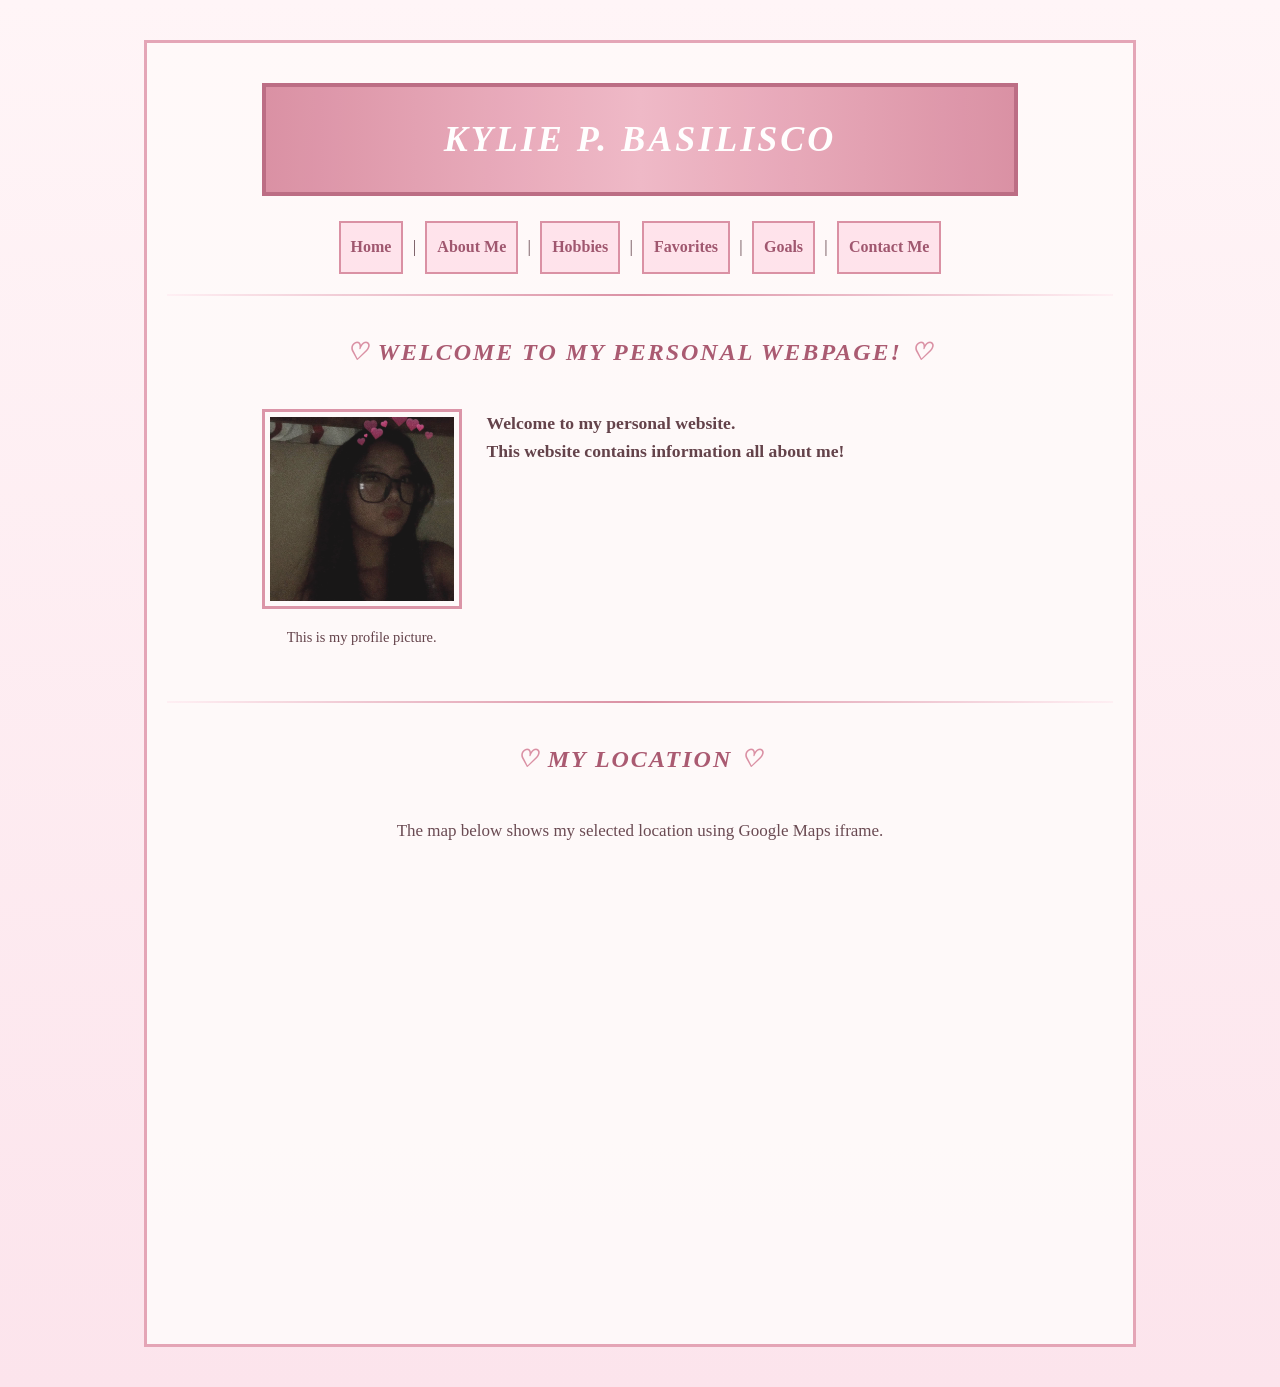
<file: index.html>
<!DOCTYPE html>
<html lang="en">
<head>
    <meta charset="UTF-8">
    <title>My Personal Webpage</title>
    <link rel="stylesheet" href="style.css">
</head>

<body>

<section class="profile-info">

    <h1>Kylie P. Basilisco</h1>

    <nav class="navigation">
        <a class="nav-link" href="index1.html">Home</a> |
        <a class="nav-link" href="about.html">About Me</a> |
        <a class="nav-link" href="hobbies.html">Hobbies</a> |
        <a class="nav-link" href="favorite.html">Favorites</a> |
        <a class="nav-link" href="goals.html">Goals</a> |
        <a class="nav-link" href="contact.html">Contact Me</a>
    </nav>

    <hr>

    <h2 class="section-title">Welcome to My Personal Webpage!</h2>

    <div class="hero-container">
    <div class="hero-image">
        <img src="profile1.jpg" alt="My profile picture">
        <p class="caption">This is my profile picture.</p>
    </div>

    <div class="hero-text">
        <p><b>Welcome to my personal website. 
            <br> This website contains information all about me!</b></p>
    </div>
</div>

    <hr>

    <h2 class="section-title">My Location</h2>

    <p>The map below shows my selected location using Google Maps iframe.</p>

    <iframe
        src="https://www.google.com/maps/embed?pb=!1m18!1m12!1m3!1d490.7244333745597!2d123.96414564777837!3d10.278057509606688!2m3!1f0!2f0!3f0!3m2!1i1024!2i768!4f13.1!3m3!1m2!1s0x33a99b9301927bff%3A0x67caffee7146707f!2sMasulog%20Lapulapu%20city!5e0!3m2!1sen!2sph!4v1786317054193!5m2!1sen!2sph"
        width="600"
        height="450"
        style="border:0;"
        allowfullscreen=""
        loading="lazy"
        referrerpolicy="strict-origin-when-cross-origin">
    </iframe>

    <br>

</section>

</body>

</html>
</file>
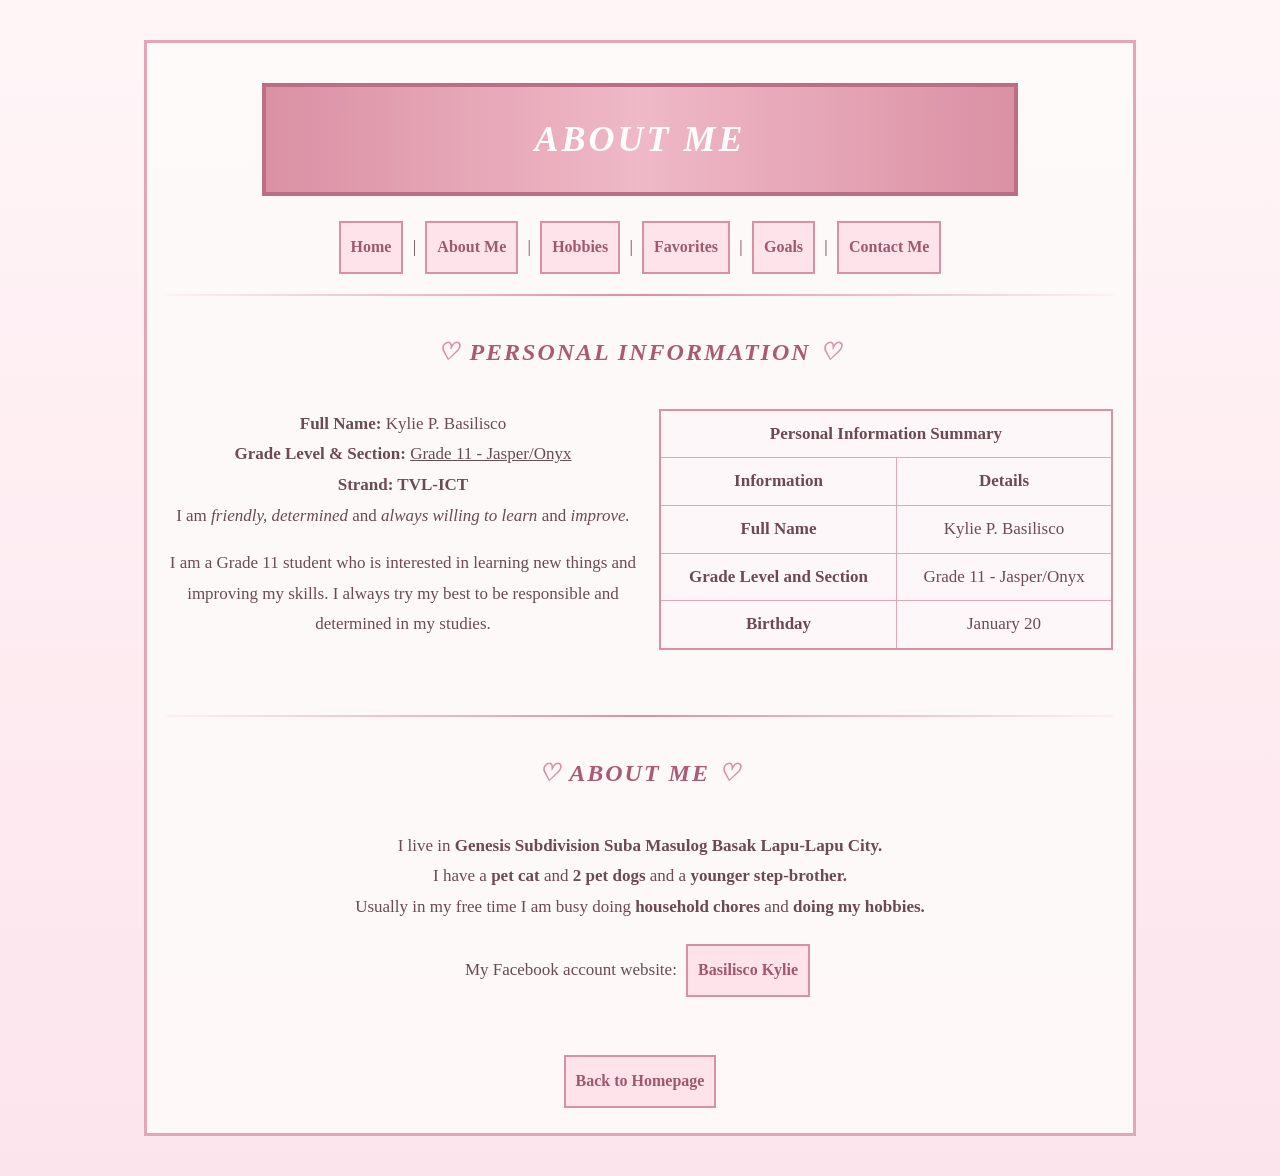
<file: about.html>
<!DOCTYPE html>
<html lang="en">
<head>
    <meta charset="UTF-8">
    <title>About Me - Kylie P. Basilisco</title>
    <link rel="stylesheet" href="style.css">
</head>
<body>

<section class="profile-info">

    <header id="main-header">

        <h1>ABOUT ME</h1> 

        <nav>
            <a class="nav-link" href="index1.html">Home</a> |
            <a class="nav-link" href="about.html">About Me</a> |
            <a class="nav-link" href="hobbies.html">Hobbies</a> |
            <a class="nav-link" href="favorite.html">Favorites</a> |
            <a class="nav-link" href="goals.html">Goals</a> |
            <a class="nav-link" href="contact.html">Contact Me</a>
        </nav>
    </header>

    <hr>

    <h2 class="section-title">PERSONAL INFORMATION</h2>

    <table class="about-table">
        <tr>
            <th colspan="2">Personal Information Summary</th>
        </tr>
        <tr>
            <th>Information</th>
            <th>Details</th>
        </tr>
        <tr>
            <td><b>Full Name</b></td>
            <td>Kylie P. Basilisco</td>
        </tr>
        <tr>
            <td><b>Grade Level and Section</b></td>
            <td>Grade 11 - Jasper/Onyx</td>
        </tr>
        <tr>
            <td><b>Birthday</b></td>
            <td>January 20</td>
        </tr>
    </table>

    <p>
        <b>Full Name:</b> Kylie P. Basilisco<br>
        <b>Grade Level &amp; Section:</b> <u>Grade 11 - Jasper/Onyx</u><br>
        <b>Strand: TVL-ICT</b><br>
        I am <i>friendly, determined</i> and <i>always willing to learn</i> and <i>improve.</i>
    </p>

    <p>
        I am a Grade 11 student who is interested in learning new things and improving my skills.
        I always try my best to be responsible and determined in my studies.
    </p>

    <div style="clear: both;"></div>

    <br> <hr>

    <h2 class="section-title">ABOUT ME</h2>

    <p>
        I live in <b>Genesis Subdivision Suba Masulog Basak Lapu-Lapu City.</b><br>
        I have a <b>pet cat</b> and <b>2 pet dogs</b> and a <b>younger step-brother.</b><br>
        Usually in my free time I am busy doing <b>household chores</b> and <b>doing my hobbies.</b>
    </p>

    <p>
        My Facebook account website:
        <a class="nav-link" href="https://facebook.com/kylie.basilisco.7" target="_blank">
            Basilisco Kylie
        </a>
    </p>

    <br>

    <a class="nav-link" href="index1.html">Back to Homepage</a>

</section>

</body>
</html>
</file>
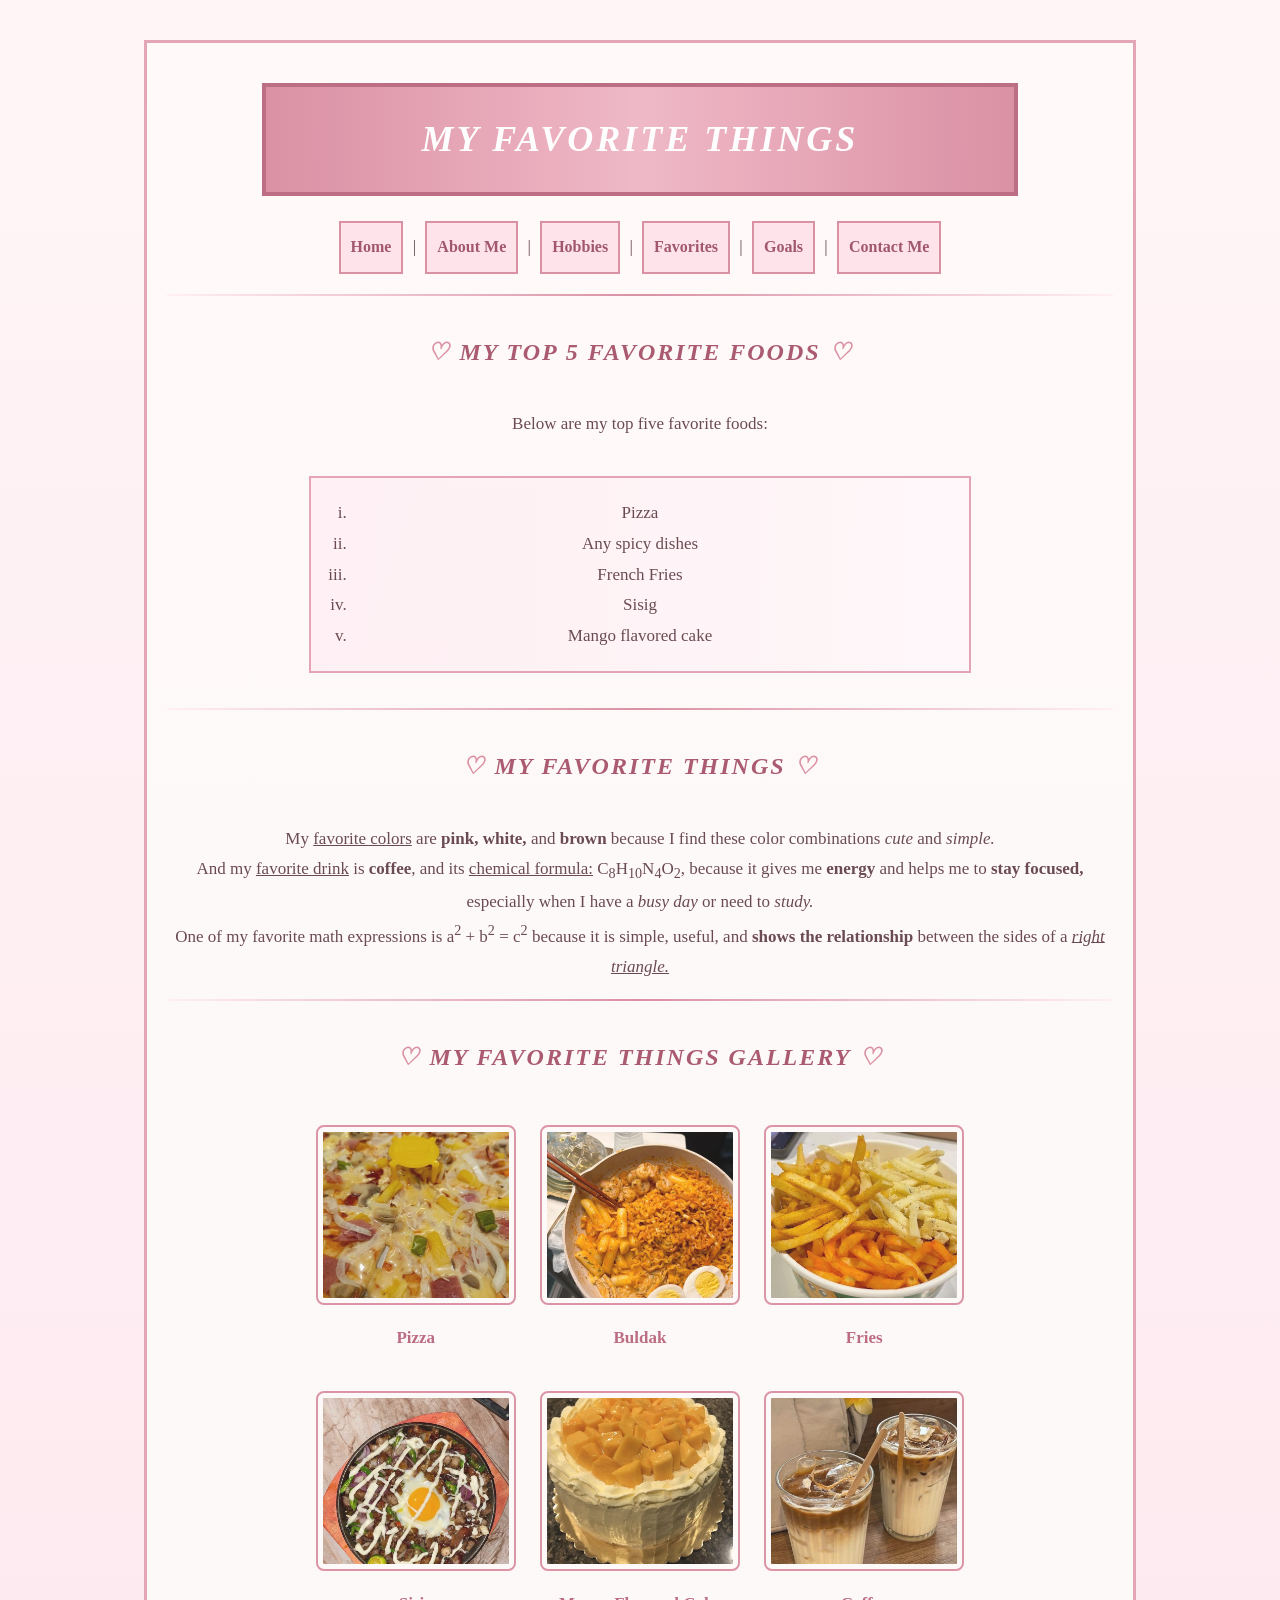
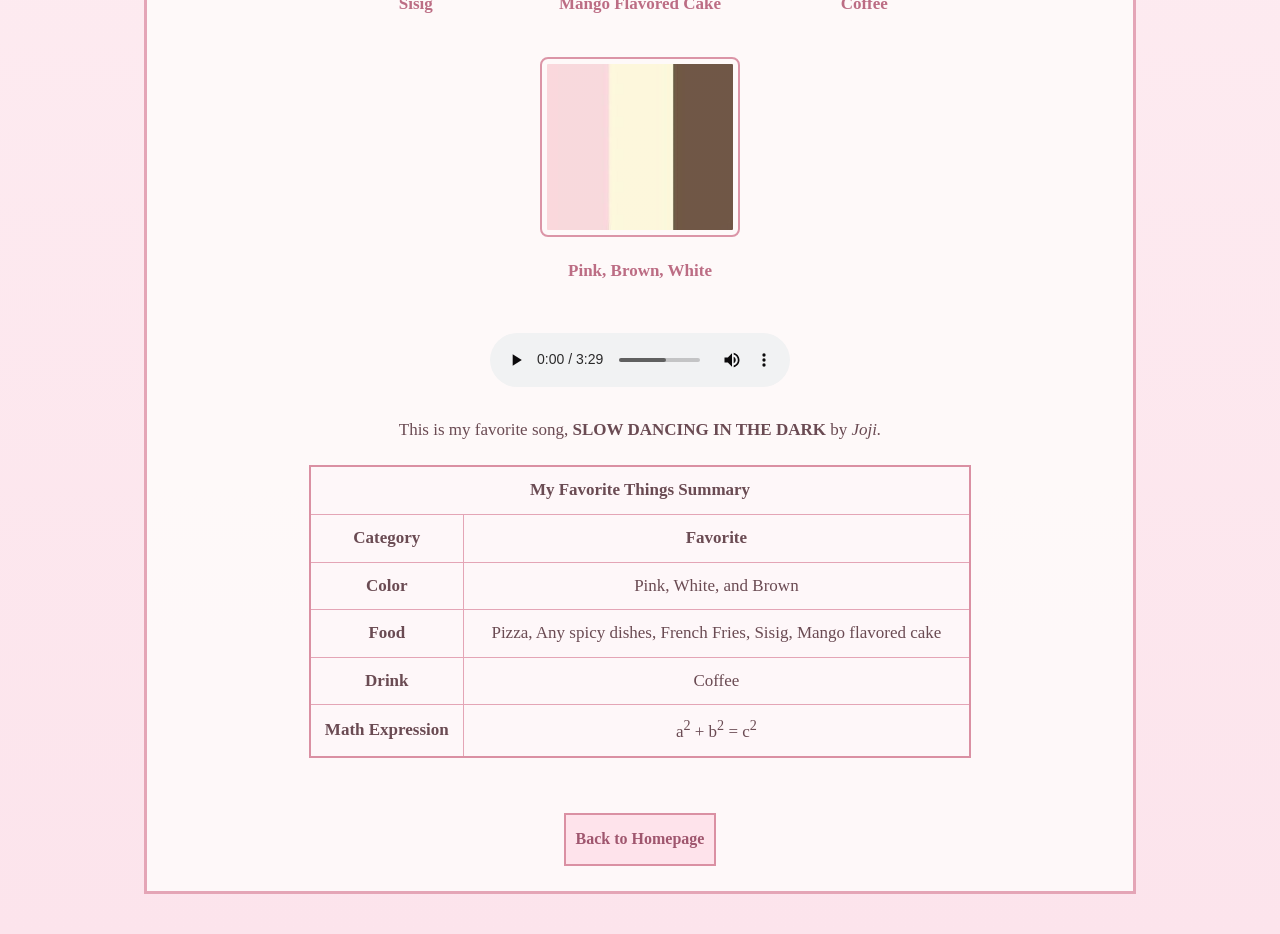
<file: favorite.html>
<!DOCTYPE html>
<html lang="en">
<head>
     <meta charset="UTF-8">
    <title>My Personal Webpage</title>
    <link rel="stylesheet" href="style.css">
</head>

<body>
<section class="profile-info">

    <h1>My Favorite Things</h1>

    <nav>
        <a class="nav-link" href="index1.html">Home</a> |
        <a class="nav-link" href="about.html">About Me</a> |
        <a class="nav-link" href="hobbies.html">Hobbies</a> |
        <a class="nav-link" href="favorite.html">Favorites</a> |
        <a class="nav-link" href="goals.html">Goals</a> |
        <a class="nav-link" href="contact.html">Contact Me</a>
    </nav>

    <hr>

    <h2 class="section-title">My Top 5 Favorite Foods</h2>

    <p>Below are my top five favorite foods:</p>

    <ol>
        <li>Pizza</li>
        <li>Any spicy dishes</li>
        <li>French Fries</li>
        <li>Sisig</li>
        <li>Mango flavored cake</li>
    </ol>

    <hr>

    <h2 class="section-title">My Favorite Things</h2>

    <p>
        My <u>favorite colors</u> are <b>pink,</b> <b>white,</b> and
        <b>brown</b> because I find these color combinations
        <i>cute</i> and <i>simple.</i>
        <br>
        And my <u>favorite drink</u> is <b>coffee</b>, and its
        <u>chemical formula:</u> C<sub>8</sub>H<sub>10</sub>N<sub>4</sub>O<sub>2</sub>,
        because it gives me <b>energy</b> and helps me to
        <b>stay focused,</b> especially when I have a <i>busy day</i>
        or need to <i>study.</i>
        <br>
        One of my favorite math expressions is
        a<sup>2</sup> + b<sup>2</sup> = c<sup>2</sup>
        because it is simple, useful, and <b>shows the relationship</b>
        between the sides of a <i><u>right triangle.</u></i>
    </p>

    <hr>

    <h2 class="section-title">My Favorite Things Gallery</h2>

    <div class="gallery-container">
    <div class="gallery-card">
        <img src="pizza.jpg" alt="My favorite food">
        <p>Pizza</p>
    </div>

    <div class="gallery-card">
        <img src="buldak.jpg" alt="My favorite food">
        <p>Buldak</p>
    </div>

    <div class="gallery-card">
        <img src="fries.jpg" alt="My favorite food">
        <p>Fries</p>
    </div>

    <div class="gallery-card">
        <img src="sisig.jpg" alt="My favorite food">
        <p>Sisig</p>
    </div>

    <div class="gallery-card">
        <img src="mango.jpg" alt="My favorite food">
        <p>Mango Flavored Cake</p>
    </div>

    <div class="gallery-card">
        <img src="coffee.jpg" alt="My favorite drink">
        <p>Coffee</p>
    </div>

    <div class="gallery-card">
        <img src="color.jpg" alt="My favorite color">
        <p>Pink, Brown, White</p>
    </div>
</div>

    <audio controls>
        <source src="song.mp3" type="audio/mpeg">
    </audio>

    <p>
        This is my favorite song, <b>SLOW DANCING IN THE DARK</b>
        by <i>Joji.</i>
    </p>

    <table border="1" width="600">
        <tr>
            <th colspan="2">My Favorite Things Summary</th>
        </tr>
        <tr>
            <th>Category</th>
            <th>Favorite</th>
        </tr>
        <tr>
            <td><b>Color</b></td>
            <td>Pink, White, and Brown</td>
        </tr>
        <tr>
            <td><b>Food</b></td>
            <td>Pizza, Any spicy dishes, French Fries, Sisig, Mango flavored cake</td>
        </tr>
        <tr>
            <td><b>Drink</b></td>
            <td>Coffee</td>
        </tr>
        <tr>
            <td><b>Math Expression</b></td>
            <td>a<sup>2</sup> + b<sup>2</sup> = c<sup>2</sup></td>
        </tr>
    </table>

    <br>

    <a class="nav-link" href="index.html">Back to Homepage</a>

</section>
</body>
</html>
</file>
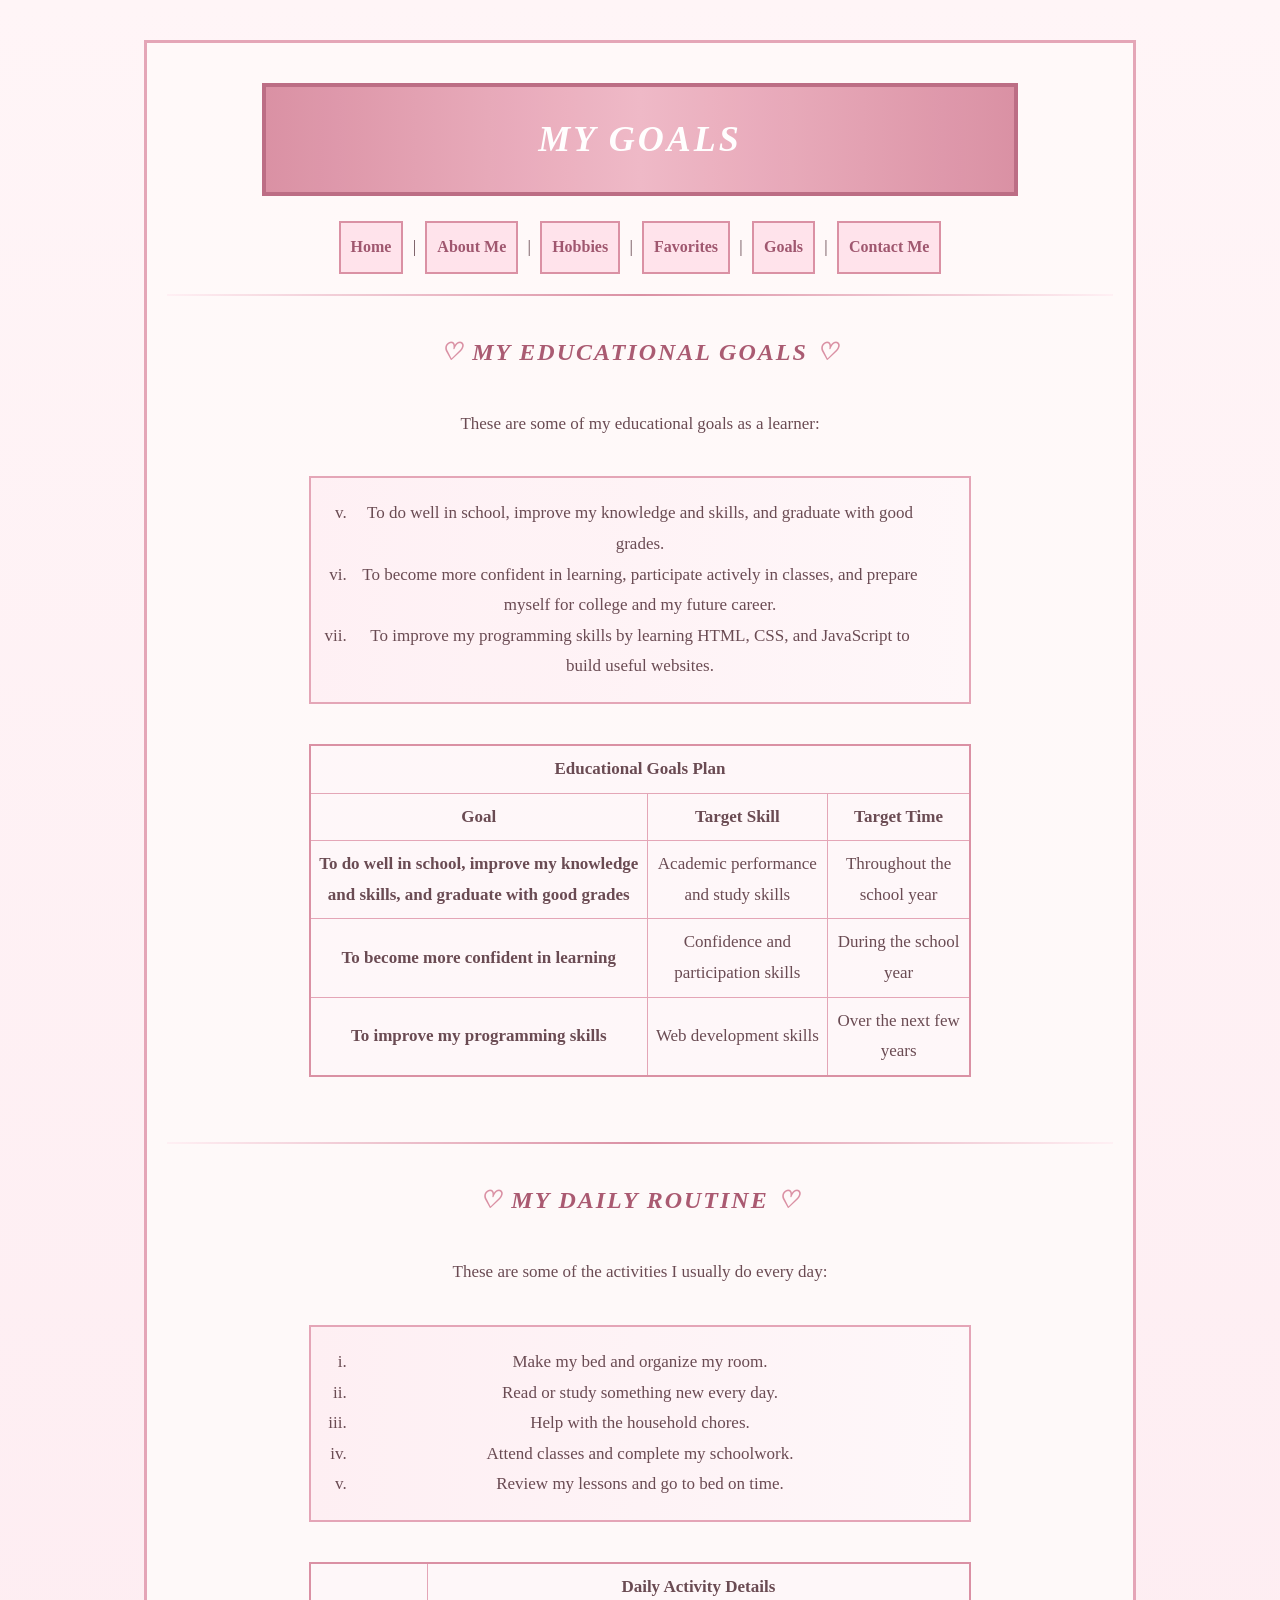
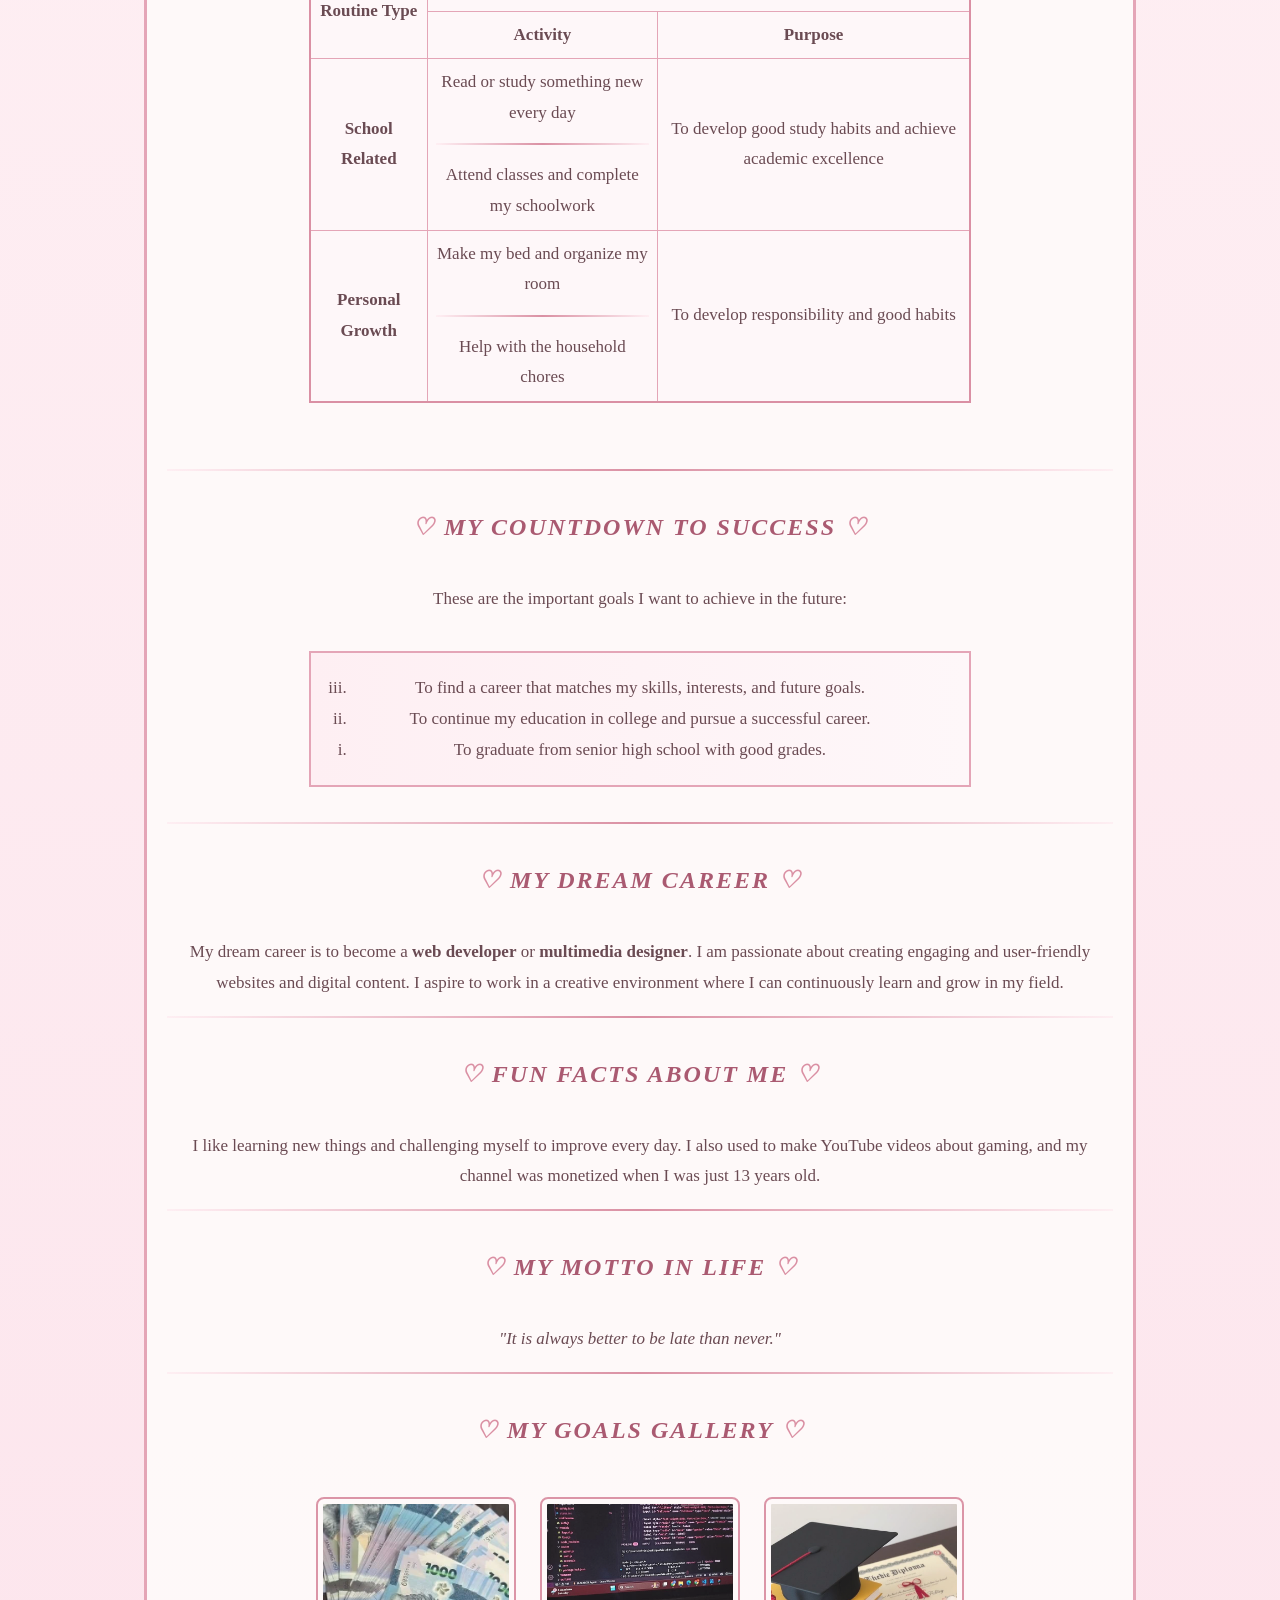
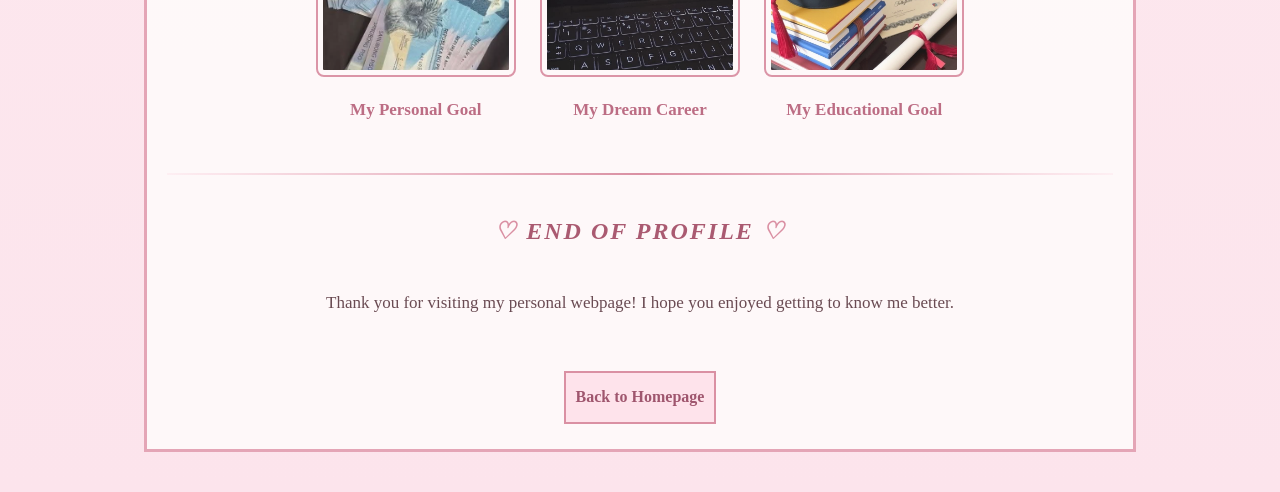
<file: goals.html>
<!DOCTYPE html>
<html lang="en">
<head>
     <meta charset="UTF-8">
    <title>My Personal Webpage</title>
    <link rel="stylesheet" href="style.css">
</head>

<body>
<section class="profile-info">

    <h1>My Goals</h1>

    <nav>
        <a class="nav-link" href="index1.html">Home</a> |
        <a class="nav-link" href="about.html">About Me</a> |
        <a class="nav-link" href="hobbies.html">Hobbies</a> |
        <a class="nav-link" href="favorite.html">Favorites</a> |
        <a class="nav-link" href="goals.html">Goals</a> |
        <a class="nav-link" href="contact.html">Contact Me</a>
    </nav>

    <hr>

    <h2 class="section-title">My Educational Goals</h2>

    <p>These are some of my educational goals as a learner:</p>

    <ol start="5">
        <li>To do well in school, improve my knowledge and skills, and graduate with good grades.</li>
        <li>To become more confident in learning, participate actively in classes, and prepare myself for college and my future career.</li>
        <li>To improve my programming skills by learning HTML, CSS, and JavaScript to build useful websites.</li>
    </ol>

    <table border="1" width="600">
        <tr>
            <th colspan="3">Educational Goals Plan</th>
        </tr>
        <tr>
            <th>Goal</th>
            <th>Target Skill</th>
            <th>Target Time</th>
        </tr>
        <tr>
            <td><b>To do well in school, improve my knowledge and skills, and graduate with good grades</b></td>
            <td>Academic performance and study skills</td>
            <td>Throughout the school year</td>
        </tr>
        <tr>
            <td><b>To become more confident in learning</b></td>
            <td>Confidence and participation skills</td>
            <td>During the school year</td>
        </tr>
        <tr>
            <td><b>To improve my programming skills</b></td>
            <td>Web development skills</td>
            <td>Over the next few years</td>
        </tr>
    </table>

    <br>
    <hr>

    <h2 class="section-title">My Daily Routine</h2>

    <p>These are some of the activities I usually do every day:</p>

    <ol>
        <li>Make my bed and organize my room.</li>
        <li>Read or study something new every day.</li>
        <li>Help with the household chores.</li>
        <li>Attend classes and complete my schoolwork.</li>
        <li>Review my lessons and go to bed on time.</li>
    </ol>

    <table border="1" width="600">
        <tr>
            <td rowspan="2"><b>Routine Type</b></td>
            <th colspan="2">Daily Activity Details</th>
        </tr>
        <tr>
            <th>Activity</th>
            <th>Purpose</th>
        </tr>
        <tr>
            <td><b>School Related</b></td>
            <td>
                Read or study something new every day
                <hr>
                Attend classes and complete my schoolwork
            </td>
            <td>To develop good study habits and achieve academic excellence</td>
        </tr>
        <tr>
            <td><b>Personal Growth</b></td>
            <td>
                Make my bed and organize my room
                <hr>
                Help with the household chores
            </td>
            <td>To develop responsibility and good habits</td>
        </tr>
    </table>

    <br>
    <hr>

    <h2 class="section-title">My Countdown to Success</h2>

    <p>These are the important goals I want to achieve in the future:</p>

    <ol reversed>
        <li>To find a career that matches my skills, interests, and future goals.</li>
        <li>To continue my education in college and pursue a successful career.</li>
        <li>To graduate from senior high school with good grades.</li>
    </ol>

    <hr>

    <h2 class="section-title">My Dream Career</h2>

    <p>My dream career is to become a <b>web developer</b> or
    <b>multimedia designer</b>. I am passionate about creating engaging
    and user-friendly websites and digital content. I aspire to work
    in a creative environment where I can continuously learn and grow
    in my field.</p>

    <hr>

    <h2 class="section-title">Fun Facts About Me</h2>

    <p>I like learning new things and challenging myself to improve
    every day. I also used to make YouTube videos about gaming, and
    my channel was monetized when I was just 13 years old.</p>

    <hr>

    <h2 class="section-title">My Motto in Life</h2>

    <p><i>"It is always better to be late than never."</i></p>

    <hr>

    <h2 class="section-title">My Goals Gallery</h2>

   <div class="gallery-container">
    <div class="gallery-card">
        <img src="academic.jpg" alt="My educational goals">
        <p>My Personal Goal</p>
    </div>

    <div class="gallery-card">
        <img src="dream.jpg" alt="My dream career">
        <p>My Dream Career</p>
    </div>

    <div class="gallery-card">
        <img src="personal.jpg" alt="My personal goals">
        <p>My Educational Goal</p>
    </div>
</div>

    <hr>

    <h2 class="section-title">End of Profile</h2>

    <p>Thank you for visiting my personal webpage! I hope you enjoyed getting to know me better.</p>

    <br>

    <a class="nav-link" href="index.html">Back to Homepage</a>

</section>
</body>
</html>
</file>
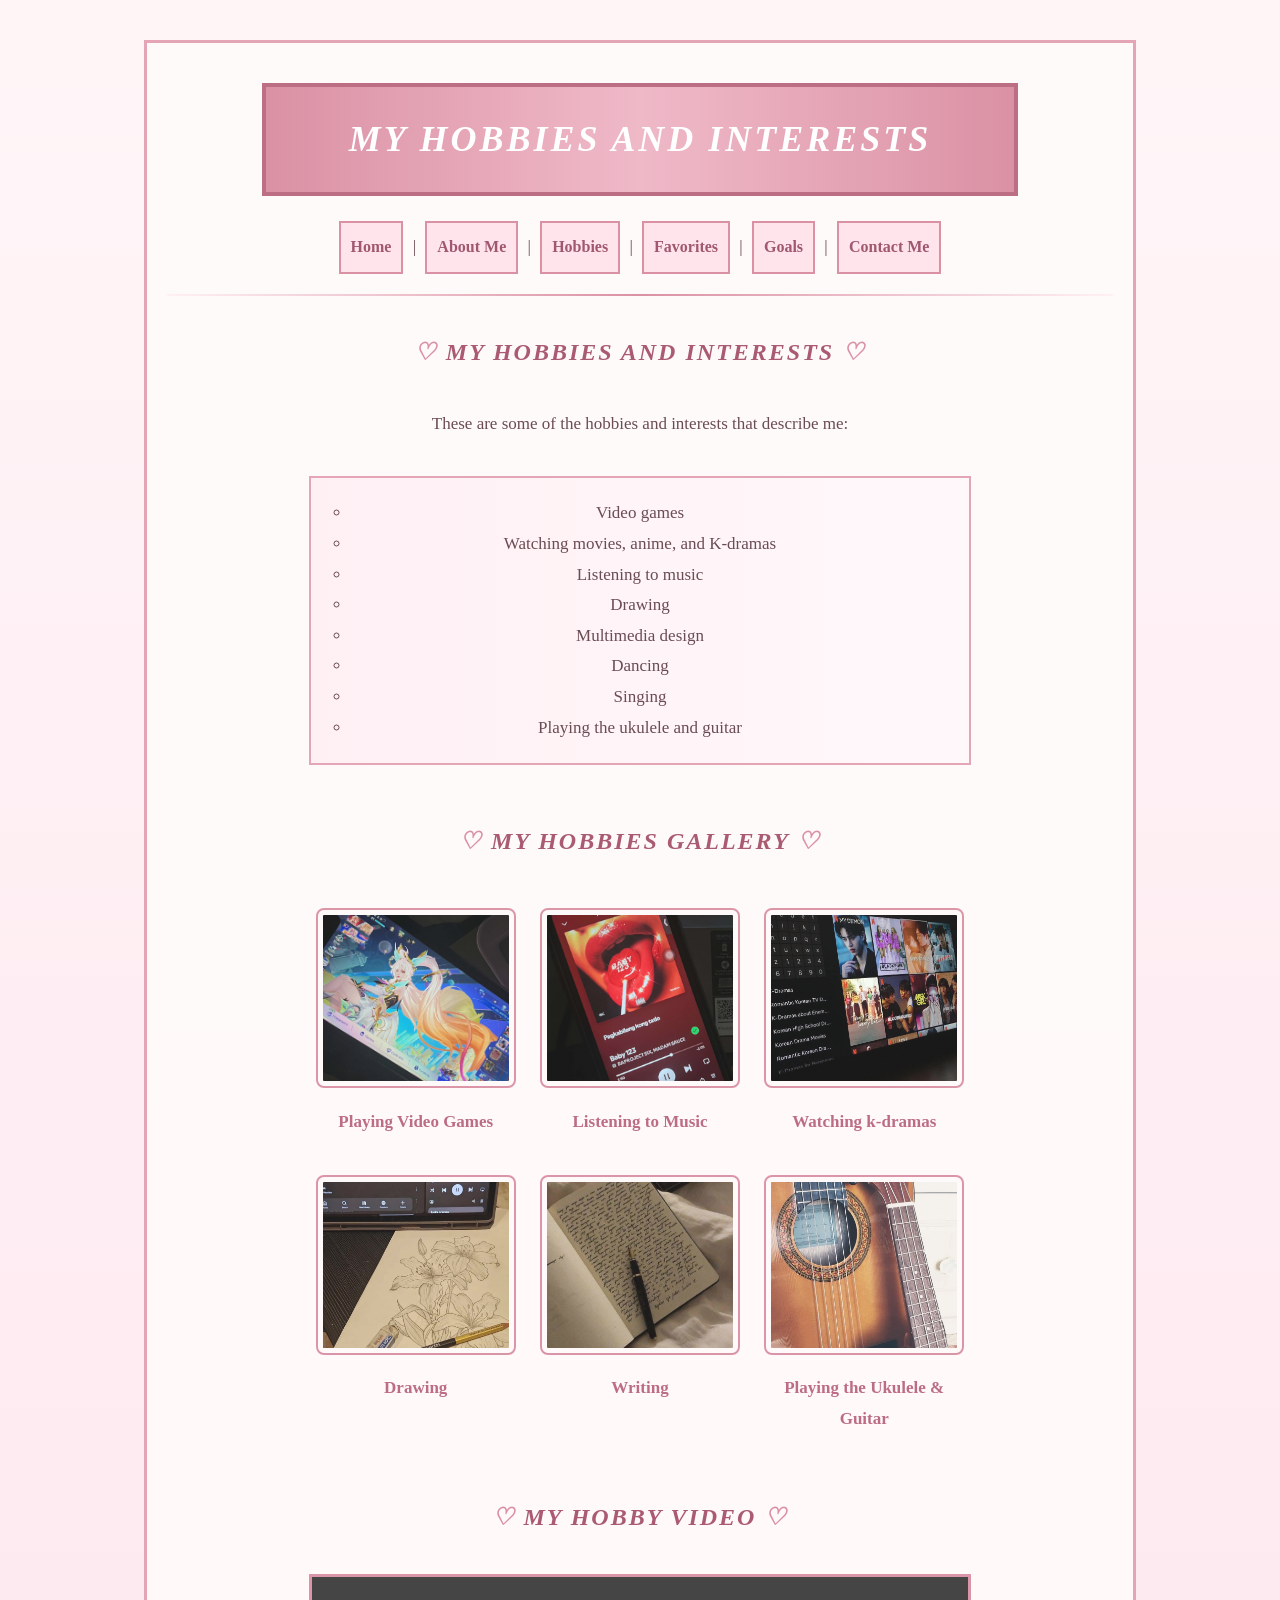
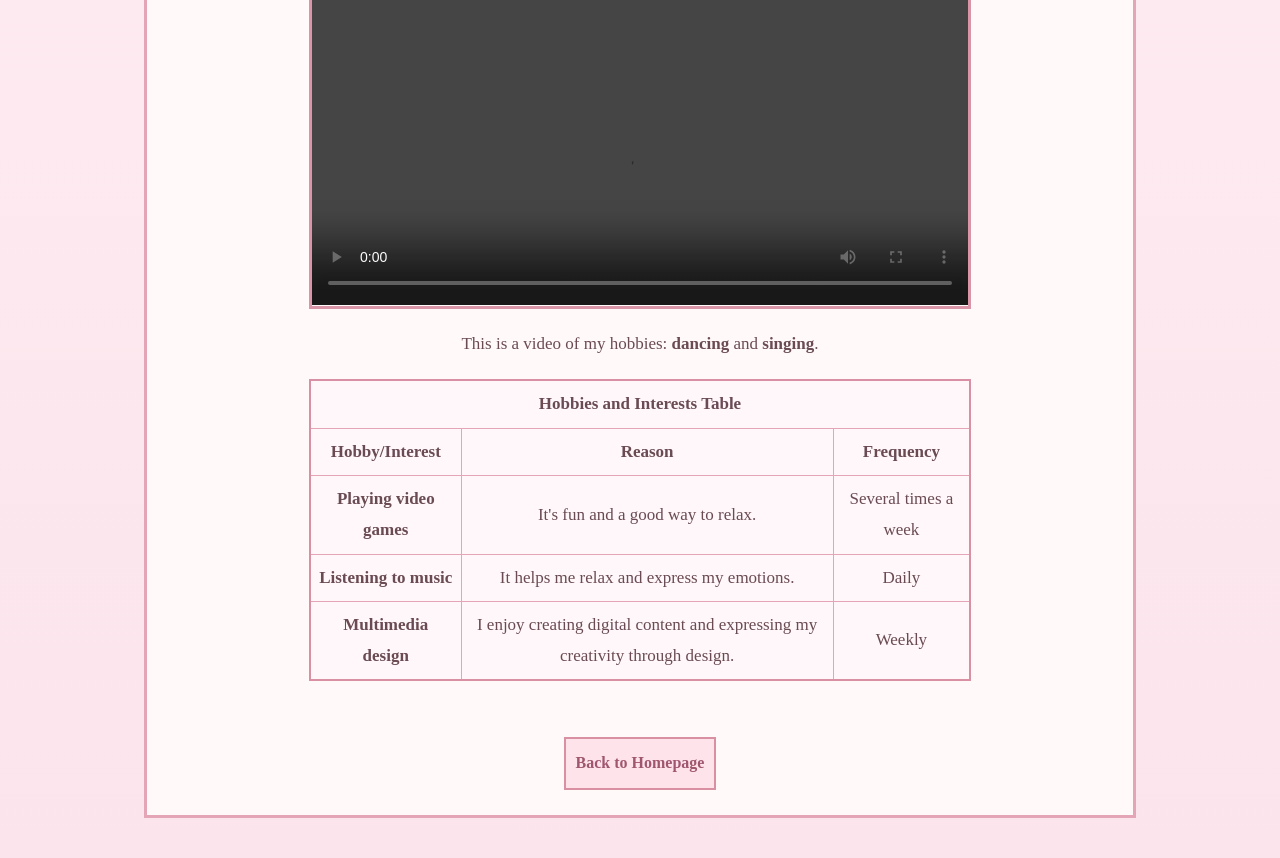
<file: hobbies.html>
<!DOCTYPE html>
<html lang="en">
<head>
     <meta charset="UTF-8">
    <title>My Personal Webpage</title>
    <link rel="stylesheet" href="style.css">
</head>

<body>
<section class="profile-info">

    <h1>My Hobbies and Interests</h1>

    <nav>
        <a class="nav-link" href="index1.html">Home</a> |
        <a class="nav-link" href="about.html">About Me</a> |
        <a class="nav-link" href="hobbies.html">Hobbies</a> |
        <a class="nav-link" href="favorite.html">Favorites</a> |
        <a class="nav-link" href="goals.html">Goals</a> |
        <a class="nav-link" href="contact.html">Contact Me</a>
    </nav>

    <hr>

    <h2 class="section-title">My Hobbies and Interests</h2>

    <p>These are some of the hobbies and interests that describe me:</p>

    <ul>
        <li>Video games</li>
        <li>Watching movies, anime, and K-dramas</li>
        <li>Listening to music</li>
        <li>Drawing</li>
        <li>Multimedia design</li>
        <li>Dancing</li>
        <li>Singing</li>
        <li>Playing the ukulele and guitar</li>
    </ul>

    <h2 class="section-title">My Hobbies Gallery</h2>

  <div class="gallery-container">
    <div class="gallery-card">
        <img src="gaming.jpg" alt="Gaming">
        <p>Playing Video Games</p>
    </div>

    <div class="gallery-card">
        <img src="music.jpg" alt="Music">
        <p>Listening to Music</p>
    </div>

    <div class="gallery-card">
        <img src="kdrama.jpg" alt="K-dramas">
        <p>Watching k-dramas</p>
    </div>

    <div class="gallery-card">
        <img src="drawing.jpg" alt="Drawing">
        <p>Drawing</p>
    </div>

    <div class="gallery-card">
        <img src="writing.jpg" alt="Writing">
        <p>Writing</p>
    </div>

    <div class="gallery-card">
        <img src="guitar.jpg" alt="Playing the instruments">
        <p>Playing the Ukulele & Guitar</p>
    </div>
</div>

    <h2 class="section-title">My Hobby Video</h2>

    <video controls playsinline preload="metadata">
        <source src="video.mp4" type="video/mp4">
    </video>

    <p>This is a video of my hobbies: <b>dancing</b> and <b>singing</b>.</p>

    <table border="1" width="600">
        <tr>
            <th colspan="3">Hobbies and Interests Table</th>
        </tr>
        <tr>
            <th>Hobby/Interest</th>
            <th>Reason</th>
            <th>Frequency</th>
        </tr>
        <tr>
            <td><b>Playing video games</b></td>
            <td>It's fun and a good way to relax.</td>
            <td>Several times a week</td>
        </tr>
        <tr>
            <td><b>Listening to music</b></td>
            <td>It helps me relax and express my emotions.</td>
            <td>Daily</td>
        </tr>
        <tr>
            <td><b>Multimedia design</b></td>
            <td>I enjoy creating digital content and expressing my creativity through design.</td>
            <td>Weekly</td>
        </tr>
    </table>

    <br>

    <a class="nav-link" href="index.html">Back to Homepage</a>

</section>
</body>
</html>
</file>
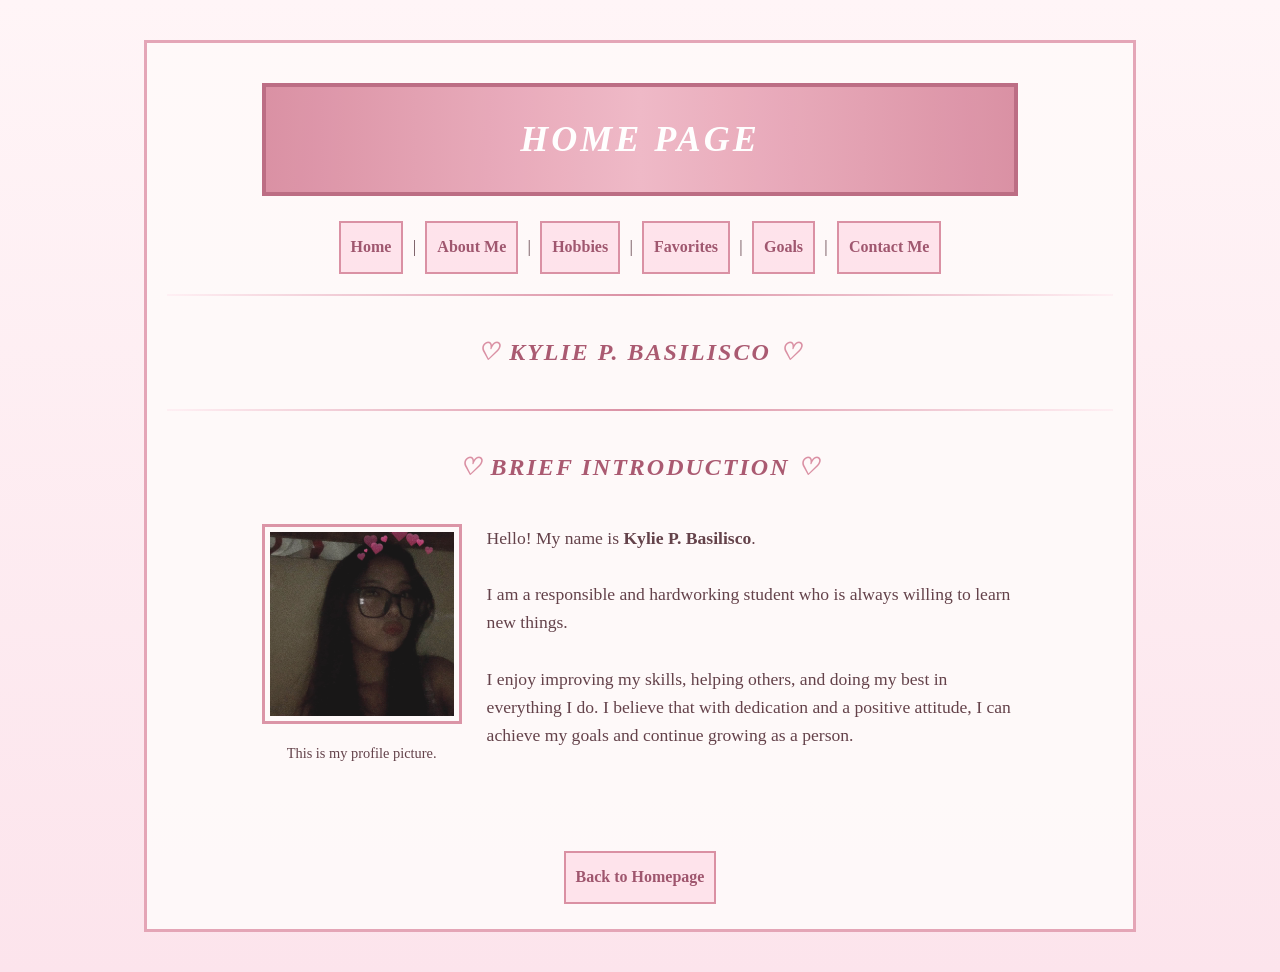
<file: index1.html>
<!DOCTYPE html>
<html lang="en">
<head>
    <meta charset="UTF-8">
    <title>My Personal Webpage</title>
    <link rel="stylesheet" href="style.css">
</head>
<body>

    <section class="profile-info">

        <h1>Home Page</h1>

        <nav>
            <a class="nav-link" href="index1.html">Home</a> |
            <a class="nav-link" href="about.html">About Me</a> |
            <a class="nav-link" href="hobbies.html">Hobbies</a> |
            <a class="nav-link" href="favorite.html">Favorites</a> |
            <a class="nav-link" href="goals.html">Goals</a> |
            <a class="nav-link" href="contact.html">Contact Me</a>
        </nav>

        <hr>

        <h2 class="section-title">Kylie P. Basilisco</h2>

        <hr>

        <h2 class="section-title">Brief Introduction</h2>

        <!-- HERO CONTAINER: Image Left, Paragraph Right -->
        <div class="hero-container">
            <div class="hero-image">
                <img src="profile1.jpg" alt="My Profile Picture">
                <p class="caption">This is my profile picture.</p>
            </div>

            <div class="hero-text">
                <p>
                    Hello! My name is <b>Kylie P. Basilisco</b>.<br><br>
                    I am a responsible and hardworking student who is always willing to learn new things.<br><br>
                    I enjoy improving my skills, helping others, and doing my best in everything I do. I believe that with dedication and a positive attitude, I can achieve my goals and continue growing as a person.
                </p>
            </div>
        </div>

        <br>

        <a class="nav-link" href="index1.html">Back to Homepage</a>

    </section>

</body>
</html>
</file>
<file: style.css>
/* ============================================================
1. BASE & BODY STYLES
   ============================================================ */
* {
    box-sizing: border-box;
}

body {
    margin: 0;
    padding: 20px;

    font-family: Georgia, serif;
    font-size: 16px;
    line-height: 1.6;

    color: #5c3a42;
    background: linear-gradient(#fff5f7, #fce4ec);
}

hr {
    border: none;
    height: 2px;
    background: linear-gradient(90deg, #fff0f4, #d98ca0, #fff0f4);
    margin: 15px auto;
}

/* ============================================================
2. HEADINGS
   ============================================================ */

h1 {
    text-align: center;
    text-transform: uppercase;
    letter-spacing: 3px;

    font-family: Georgia, serif;
    font-size: 36px;
    font-weight: 700;
    font-style: italic;

    color: white;
    background: linear-gradient(90deg, #d98ca0, #efb6c5, #d98ca0);

    width: 80%;
    height: auto;

    padding: 20px;
    margin: 20px auto;

    border: 4px solid #b9677f;
}

h2 {
    text-align: center;
    text-transform: uppercase;
    letter-spacing: 2px;

    font-family: Georgia, serif;
    font-size: 28px;
    font-weight: bold;

    color: #a6536b;

    margin: 25px;
}

.section-title {
    text-align: center;
    text-transform: uppercase;
    letter-spacing: 2px;

    font-family: Georgia, serif;
    font-size: 24px;
    font-weight: bold;
    font-style: italic;

    color: #a6536b;

    margin: 25px;
    padding: 10px;

    border-bottom: none;
}


/* ============================================================
3. PSEUDO-ELEMENTS (HEARTS & DECORATIONS)
   ============================================================ */
h1::before {
    content: " ";
    color: #ffe3eb;
}

h1::after {
    content: " ";
    color: #ffe3eb;
}

.section-title::before {
    content: "♡ ";
    color: #d98ca0;
}

.section-title::after {
    content: " ♡";
    color: #d98ca0;
}


/* ============================================================
   4. NAVIGATION LINKS & LINK STATES
   ============================================================ */
nav {
    text-align: center;
    margin: 15px 0;
}

.nav-link {
    display: inline-block;
    color: #9b4f68;

    font-size: 16px;
    font-weight: bold;

    text-decoration: none;

    background-color: #ffe3eb;

    padding: 10px;
    margin: 5px;

    border: 2px solid #d98ca0;
}

.nav-link:link {
    color: #9b4f68;
}

.nav-link:visited {
    color: #8f4d62;
}

.nav-link:hover {
    color: white;
    background: linear-gradient(90deg, #d98ca0, #c97891);
    text-decoration: underline;
}

.nav-link:active {
    color: white;
    background-color: #a6536b;
}


/* ============================================================
   5. PROFILE & LISTS
   ============================================================ */
.profile-info {
    text-align: center;
    line-height: 1.8;

    font-family: Georgia, serif;
    font-size: 17px;

    color: #63434b;
    background-color: #fffafa;

    width: 80%;
    height: auto;

    padding: 20px;
    margin: 20px auto;

    border: 3px solid #e3a2b4;

    opacity: 0.95;
}

.profile-info::after {
    content: "";
    display: table;
    clear: both;
}

ul {
    list-style-type: circle;
    text-align: center;
    display: inline-block;

    background: linear-gradient(90deg, #fff0f4, #fff8fa);

    width: 70%;

    padding: 20px 40px;
    margin: 20px auto;

    border: 2px solid #e3a2b4;
}

ol {
    list-style-type: lower-roman;
    text-align: center;
    display: inline-block;

    background: linear-gradient(90deg, #fff0f4, #fff8fa);

    width: 70%;

    padding: 20px 40px;
    margin: 20px auto;

    border: 2px solid #e3a2b4;
}

/* ============================================================
   6. IMAGE GALLERY & IMAGE PSEUDO-CLASSES
   ============================================================ */

.image-gallery {
    width: 90%;
    margin: 20px auto;
    background-color: #fff8fa;
    border: 2px solid #e3a2b4;
    padding: 15px;
    text-align: center;
}

.image-gallery img,
img {
    width: 200px;
    height: 180px;
    object-fit: cover;
    padding: 5px;
    margin: 10px;
    border: 3px solid #d98ca0;
    opacity: 0.95;
    transition: all 0.3s ease;
    display: inline-block;
}

img:hover {
    opacity: 1;
    border: 3px solid #a6536b;
    transform: scale(1.03);
}

img:active {
    opacity: 0.7;
    transform: scale(0.98);
}

.gallery-container {
    width: 90%;
    margin: 20px auto;
    text-align: center;
}

.gallery-card {
    display: inline-block;
    vertical-align: top;
    text-align: center;
    width: 200px;
    margin: 10px;
}

.gallery-card img {
    width: 100%;
    height: 180px;
    object-fit: cover;
    border: 2px solid #d98ca0;
    border-radius: 8px;
    margin: 0;
}

.gallery-card p {
    margin-top: 8px;
    font-weight: bold;
    color: #b9677f;
}

.hero-container {
    width: 80%;
    margin: 20px auto;
    text-align: left;
}

.hero-container::after {
    content: "";
    display: table;
    clear: both;
}

.hero-image {
    float: left;
    text-align: center;
    margin-right: 25px;
    margin-bottom: 15px;
}

.hero-image img {
    width: 200px;
    height: 200px;
    object-fit: cover;
    border: 3px solid #d98ca0;
    margin: 0;
}

.hero-image .caption {
    font-size: 0.9rem;
    margin-top: 6px;
    color: #5c3a42;
}

.hero-text {
    font-size: 1.1rem;
    color: #5c3a42;
    line-height: 1.6;
}

/* ============================================================
   7. TABLE & MULTIMEDIA
   ============================================================ */
table {
    width: 70%;
    text-align: center;

    margin: 20px auto;

    background-color: #fff8fa;

    border: 2px solid #d98ca0;
    border-collapse: collapse;
}

table th, table td {
    padding: 8px;
    border: 1px solid #e3a2b4;
}

table tr:hover {
    background-color: #ffe3eb;
}

.about-table {
    float: right;                   
    width: 48%;                     
    margin: 0 0 20px 20px;          
    background-color: #fff8fa;
    border: 2px solid #d98ca0;
    border-collapse: collapse;
}

.about-table th, 
.about-table td {
    padding: 8px;
    border: 1px solid #e3a2b4;
    text-align: center;
}

video {
    width: 70%;
    height: auto;

    margin: 20px auto;

    border: 3px solid #d98ca0;

    opacity: 0.95;
    display: block;
}


/* ============================================================
   8. FORM & BUTTON PSEUDO-CLASSES
   ============================================================ */
.contact-form {
    width: 500px;
    margin: 20px auto;
    padding: 20px;

    border: 3px solid pink;

    text-align: center;

    font-family: "Trebuchet MS", sans-serif;
    font-size: 16px;
    line-height: 1.5;

    position: relative;

    z-index: 2;
}

.form-label {
    color: #9b4f68;

    font-size: 16px;
    font-weight: bold;

    margin: 10px;
}

/* FORM FOCUS PSEUDO-CLASS */
.contact-form input:focus,
.contact-form textarea:focus {
    background-color: #fff0f4;
    border: 2px solid #d98ca0;
    outline: none;
}

/* BUTTONS */
.btn {
    font-size: 16px;
    font-weight: bold;
    text-transform: uppercase;

    padding: 10px 20px;
    margin: 10px;

    border: 2px solid #b9677f;
    cursor: pointer;
}

.primary {
    color: white;
    background: radial-gradient(pink, palevioletred);
}

/* BUTTON PSEUDO-CLASSES */
.btn:hover {
    color: white;
    background: linear-gradient(90deg, #d98ca0, #c97891);
}

.btn:active {
    color: white;
    background-color: #a6536b;
}
</file>
